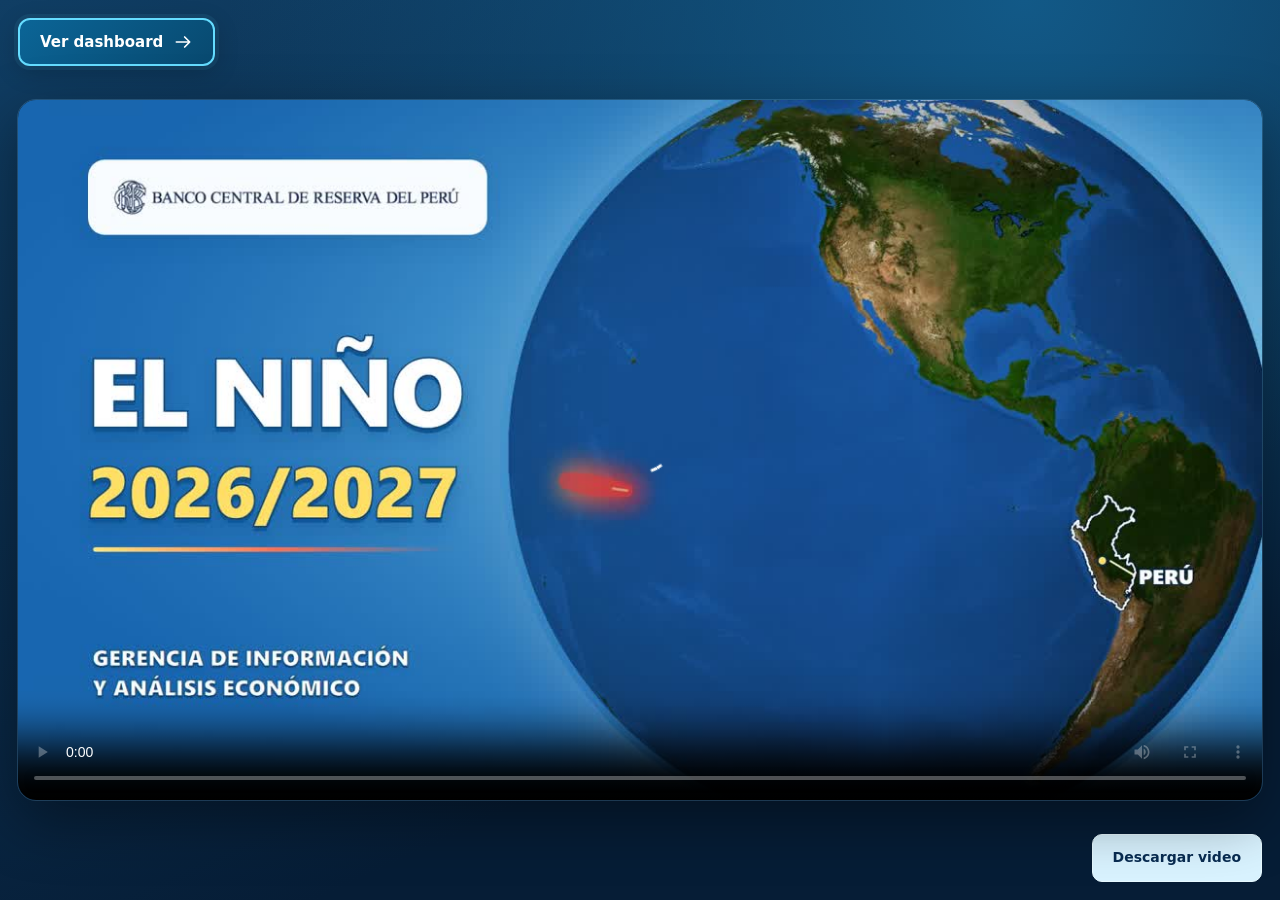
<file: video-short.html>
<!doctype html>
<html lang="es">
<head>
  <meta charset="utf-8">
  <meta name="viewport" content="width=device-width, initial-scale=1, viewport-fit=cover">
  <meta name="theme-color" content="#082c52">
  <meta name="description" content="Mira el video El Niño 2026–2027: cómo se desarrolla el fenómeno y sus impactos climáticos y económicos en el Perú.">
  <title>El Niño 2026–2027 | Observatorio Climático</title>
  <link rel="stylesheet" href="assets/video/player.css">
</head>
<body>
  <main>
    <nav aria-label="Navegación">
      <a class="dashboard" href="./">Ver dashboard<svg viewBox="0 0 24 24" fill="none" stroke="currentColor" stroke-width="2" stroke-linecap="round" stroke-linejoin="round" aria-hidden="true"><path d="M4 12h16M14 6l6 6-6 6"/></svg></a>
    </nav>
    <div class="stage">
    <div class="screen">
      <video controls playsinline preload="metadata" poster="assets/video/portada-short.jpg?v=0fa90d9d5330" aria-label="Video corto El Niño 2026–2027, duración 2 minutos y 57 segundos">
        <source src="assets/video/El_Nino_26_27_SHORT_3min.mp4?v=637a2f548038" type="video/mp4">
        Tu navegador no puede reproducir este video. <a href="assets/video/El_Nino_26_27_SHORT_3min.mp4?v=637a2f548038">Abrir el archivo MP4</a>.
      </video>
    </div>
    </div>
    <div class="footer">
      <a class="download" href="assets/video/El_Nino_26_27_SHORT_3min.mp4?v=637a2f548038" download="El_Nino_26_27_SHORT_3min.mp4">Descargar video</a>
    </div>
  </main>
</body>
</html>
</file>
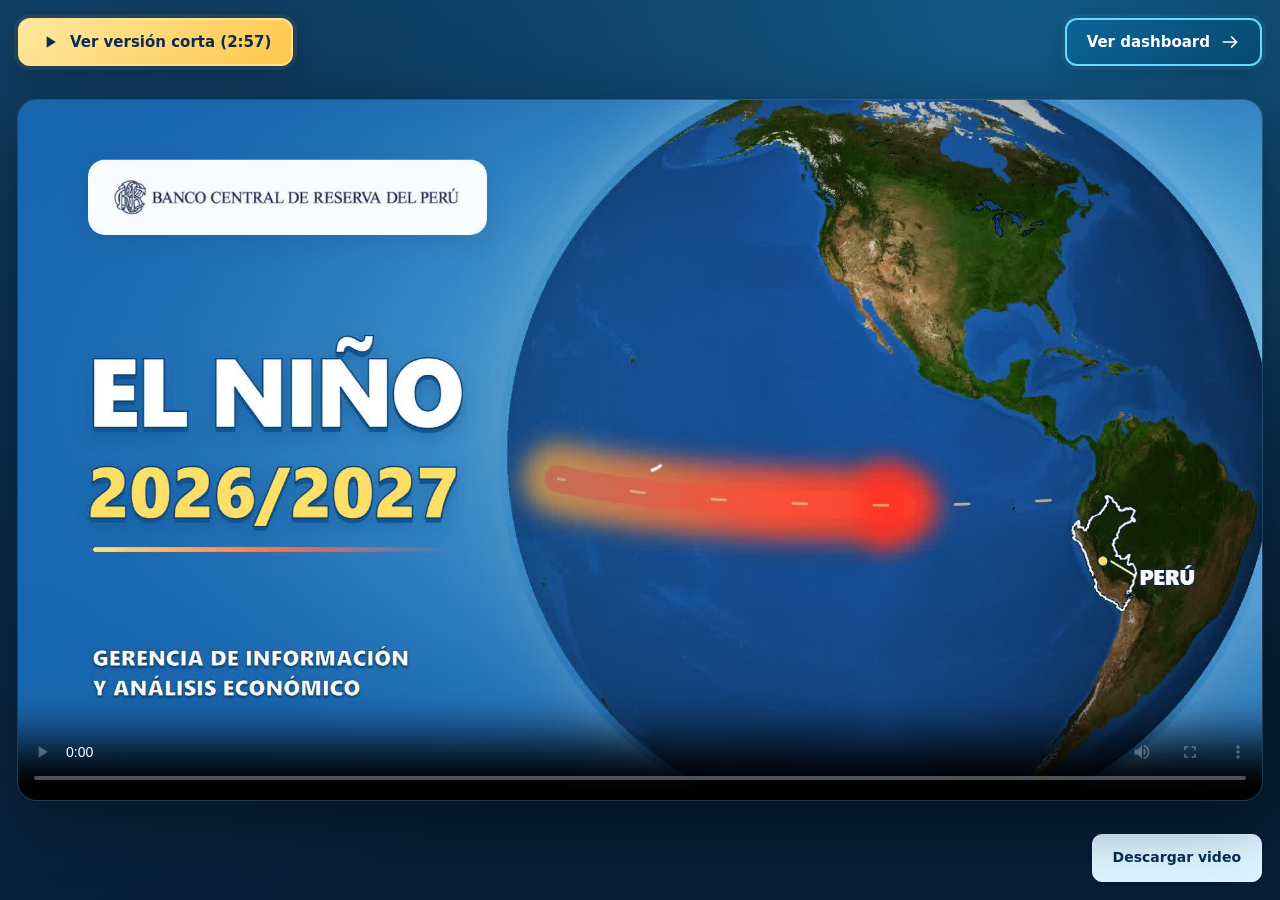
<file: video.html>
<!doctype html>
<html lang="es">
<head>
  <meta charset="utf-8">
  <meta name="viewport" content="width=device-width, initial-scale=1, viewport-fit=cover">
  <meta name="theme-color" content="#082c52">
  <meta name="description" content="Mira el video El Niño 2026–2027: cómo se desarrolla el fenómeno y sus impactos climáticos y económicos en el Perú.">
  <title>El Niño 2026–2027 | Observatorio Climático</title>
  <link rel="stylesheet" href="assets/video/player.css">
</head>
<body>
  <main>
    <nav aria-label="Navegación">
      <a class="dashboard short" href="video-short.html?v=637a2f548038"><svg viewBox="0 0 24 24" fill="currentColor" aria-hidden="true"><path d="M8 5v14l11-7z"/></svg>Ver versión corta (2:57)</a>
      <a class="dashboard" href="./">Ver dashboard<svg viewBox="0 0 24 24" fill="none" stroke="currentColor" stroke-width="2" stroke-linecap="round" stroke-linejoin="round" aria-hidden="true"><path d="M4 12h16M14 6l6 6-6 6"/></svg></a>
    </nav>
    <div class="stage">
    <div class="screen">
      <video controls playsinline preload="metadata" poster="assets/video/portada.jpg" aria-label="Video El Niño 2026–2027">
        <source src="assets/video/El_Nino_26_27.mp4" type="video/mp4">
        Tu navegador no puede reproducir este video. <a href="assets/video/El_Nino_26_27.mp4">Abrir el archivo MP4</a>.
      </video>
    </div>
    </div>
    <div class="footer">
      <a class="download" href="assets/video/El_Nino_26_27.mp4" download="El_Nino_26_27.mp4">Descargar video</a>
    </div>
  </main>
</body>
</html>
</file>
<file: assets/video/player.css>
:root{color-scheme:dark;font-family:system-ui,-apple-system,BlinkMacSystemFont,"Segoe UI",sans-serif;background:#061d36;color:#f5faff;--page-pad:clamp(12px,2vmin,24px);--gap:clamp(12px,2vmin,20px)}
*{box-sizing:border-box}
body{margin:0;min-height:100vh;min-height:100svh;background:radial-gradient(ellipse at 80% 0%,#125987 0%,transparent 55%),linear-gradient(155deg,#103e64,#061d36 70%)}
main{width:100%;max-width:1440px;min-width:0;min-height:280px;height:100vh;height:100svh;height:100dvh;margin-inline:auto;padding:var(--page-pad);padding-top:max(var(--page-pad),env(safe-area-inset-top));padding-right:max(var(--page-pad),env(safe-area-inset-right));padding-bottom:max(var(--page-pad),env(safe-area-inset-bottom));padding-left:max(var(--page-pad),env(safe-area-inset-left));display:grid;grid-template-rows:auto minmax(0,1fr) auto;gap:var(--gap)}
nav{display:flex;justify-content:space-between;align-items:stretch;gap:12px;flex-wrap:wrap;min-width:0}
.dashboard{display:inline-flex;align-items:center;justify-content:center;gap:10px;min-height:48px;min-width:0;max-width:100%;padding:11px 20px;border:2px solid #65dcff;border-radius:12px;background:linear-gradient(135deg,#0b6597,#08496f);color:#fff;font-size:clamp(14px,1.5vw,15px);line-height:1.4;font-weight:800;text-align:center;text-decoration:none;overflow-wrap:anywhere;box-shadow:0 0 0 4px #65dcff12,0 6px 24px #0003}
.dashboard svg{width:20px;height:20px;flex:none}
.dashboard:hover{background:linear-gradient(135deg,#0d79b2,#095f8f);text-decoration:none;filter:none}
.dashboard.short{border-color:#ffe194;background:linear-gradient(135deg,#ffe8a0,#ffc84c);color:#082c52;box-shadow:0 0 0 4px #ffdc6212,0 6px 24px #0003}
.dashboard.short:hover{background:linear-gradient(135deg,#fff0bc,#ffda76)}
.stage{display:grid;place-items:center;min-width:0;min-height:0}
.screen{width:100%;max-width:100%;aspect-ratio:16/9;overflow:hidden;border-radius:clamp(10px,1.5vw,18px);background:#020c15;outline:1px solid #7cc9ff33;box-shadow:0 20px 60px #0006}
video{display:block;width:100%;height:100%;aspect-ratio:16/9;background:#020c15;object-fit:contain}
video:fullscreen{width:100vw;height:100vh;aspect-ratio:auto;object-fit:contain}
.footer{display:flex;justify-content:flex-end;min-width:0}
.download{display:inline-flex;align-items:center;justify-content:center;min-height:48px;max-width:100%;padding:11px 20px;border:1px solid #e7f9ff;border-radius:10px;background:#d9f3ff;color:#082c52;font-size:14px;line-height:1.4;font-weight:750;text-align:center;text-decoration:none;overflow-wrap:anywhere}
a:hover{filter:brightness(1.08);text-decoration:underline}
a:focus-visible,video:focus-visible{outline:3px solid #ffdc62;outline-offset:5px}
@supports(width:1cqw){.stage{container-type:size}.screen{width:min(100cqw,calc(100cqh * 16 / 9))}}
@supports not (width:1cqw){main{height:auto;min-height:100vh;grid-template-rows:auto auto auto;align-content:start}}
@media(orientation:portrait){main{height:auto;min-height:100vh;min-height:100svh;grid-template-rows:auto auto auto;align-content:start}.stage{container-type:normal}.screen{width:100%}}
@media(max-width:600px) and (orientation:portrait){nav{display:grid;grid-template-columns:minmax(0,1fr)}.dashboard,.download{width:100%}}
@media(prefers-reduced-motion:no-preference){.screen{animation:appear .45s ease-out}@keyframes appear{from{opacity:0;transform:translateY(8px)}to{opacity:1;transform:translateY(0)}}}
</file>
